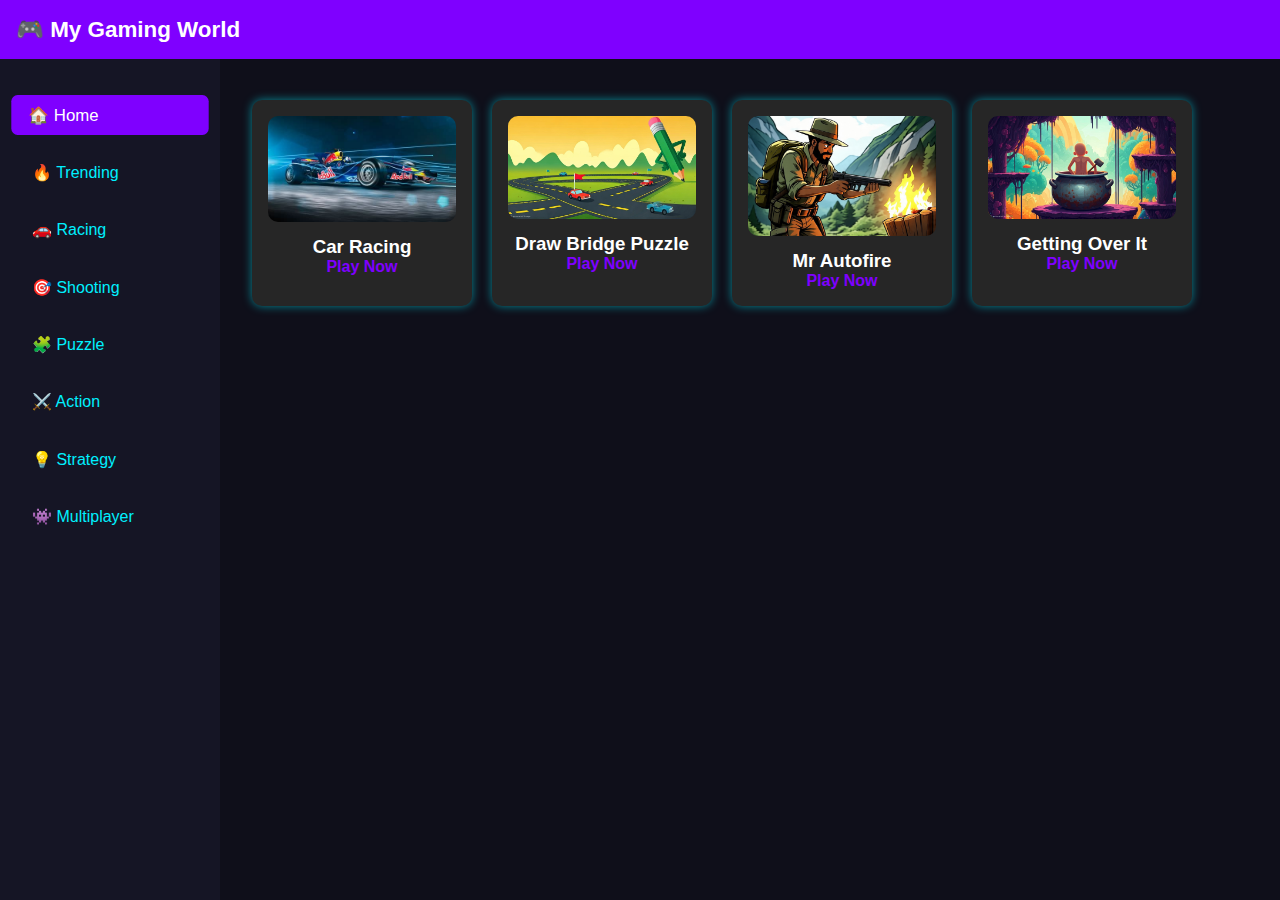
<file: index.html>
<!DOCTYPE html>
<html lang="en">
<head>
  <meta charset="UTF-8">
  <title>My Gaming Site</title>
  <link rel="stylesheet" href="style.css">
</head>
<body>

  <!-- 🌐 Top Navigation Bar -->
  <header class="topnav">
    <div class="logo">🎮 My Gaming World</div>
    <div class="hamburger" onclick="toggleSidebar()">☰</div>
  </header>

  <!-- 🎮 Sidebar Navigation -->
  <aside class="sidebar" id="sidebar">
    <nav>
      <ul>
        <li class="active"><a href="#">🏠 Home</a></li>
        <li><a href="#">🔥 Trending</a></li>
        <li><a href="#">🚗 Racing</a></li>
        <li><a href="#">🎯 Shooting</a></li>
        <li><a href="#">🧩 Puzzle</a></li>
        <li><a href="#">⚔️ Action</a></li>
        <li><a href="#">💡 Strategy</a></li>
        <li><a href="#">👾 Multiplayer</a></li>
      </ul>
    </nav>
  </aside>

  <!-- 🕹️ Main Game Area -->
  <main class="main-content">
    <div class="games-container">
      <div class="game-card">
        <img src="./assets/game1.jpeg" alt="Car Racing Game">
        <h3>Car Racing</h3>
        <a href="games/game1.html">Play Now</a>
      </div>
      <div class="game-card">
        <img src="./assets/game2.jpg" alt="Chicken Dash">
        <h3>Draw Bridge Puzzle</h3>
        <a href="games/game2.html">Play Now</a>
      </div>
	  <div class="game-card">
        <img src="./assets/game3.jpg" alt="Chicken Dash">
        <h3>Mr Autofire</h3>
        <a href="games/game3.html">Play Now</a>
      </div>
	  <div class="game-card">
        <img src="./assets/game4.jpg" alt="Chicken Dash">
        <h3>Getting Over It</h3>
        <a href="games/game4.html">Play Now</a>
      </div>
      <!-- Add more game-cards -->
    </div>
    
  </main>

  <script>
    function toggleSidebar() {
      document.getElementById("sidebar").classList.toggle("show");
    }
  </script>
</body>.
</html>
</file>
<file: style.css>
/* 🌌 Global Styles */
* {
  margin: 0;
  padding: 0;
  box-sizing: border-box;
}
body {
  background-color: #0f0f1a;
  font-family: Arial, sans-serif;
  color: white;
  display: flex;
  min-height: 100vh;
}

/* 🔝 Top Navigation Bar */
.topnav {
  position: fixed;
  width: 100%;
  background: #7f00ff;
  padding: 1rem;
  z-index: 1000;
  display: flex;
  justify-content: space-between;
  align-items: center;
}
.logo {
  font-size: 1.4rem;
  font-weight: bold;
}
.hamburger {
  display: none;
  font-size: 1.5rem;
  cursor: pointer;
}

/* 🎮 Sidebar Navigation */
.sidebar {
  width: 220px;
  background-color: #151525;
  padding-top: 80px;
  transition: all 0.3s;
  height: 100vh;
  position: fixed;
  left: 0;
  top: 0;
  overflow-y: auto;
}
.sidebar nav ul {
  list-style: none;
  padding: 1rem;
}
.sidebar nav li {
  margin-bottom: 1.2rem;
}
.sidebar nav li a {
  color: #00f0ff;
  text-decoration: none;
  padding: 0.6rem 1rem;
  display: block;
  border-radius: 6px;
  transition: all 0.3s ease;
}
.sidebar nav li a:hover,
.sidebar nav .active a {
  background-color: #7f00ff;
  color: white;
  transform: scale(1.05);
}

/* 🧱 Main Content */
.main-content {
  margin-left: 220px;
  padding: 100px 2rem 2rem;
  flex: 1;
}

/* 🎮 Game Cards */
.games-container {
  display: flex;
  gap: 20px;
  flex-wrap: wrap;
}
.game-card {
  background-color: #262626;
  border-radius: 10px;
  padding: 1rem;
  width: 220px;
  box-shadow: 0 0 10px #00f0ff88;
  text-align: center;
  transition: transform 0.3s;
}
.game-card:hover {
  transform: scale(1.05);
}
.game-card img {
  width: 100%;
  border-radius: 10px;
  margin-bottom: 10px;
}
.game-card a {
  color: #7f00ff;
  font-weight: bold;
  text-decoration: none;
}

/* 📱 Responsive */
@media (max-width: 768px) {
  .sidebar {
    position: fixed;
    left: -100%;
    z-index: 999;
  }
  .sidebar.show {
    left: 0;
  }
  .hamburger {
    display: block;
  }
  .main-content {
    margin-left: 0;
    padding-top: 120px;
  }
}
</file>
